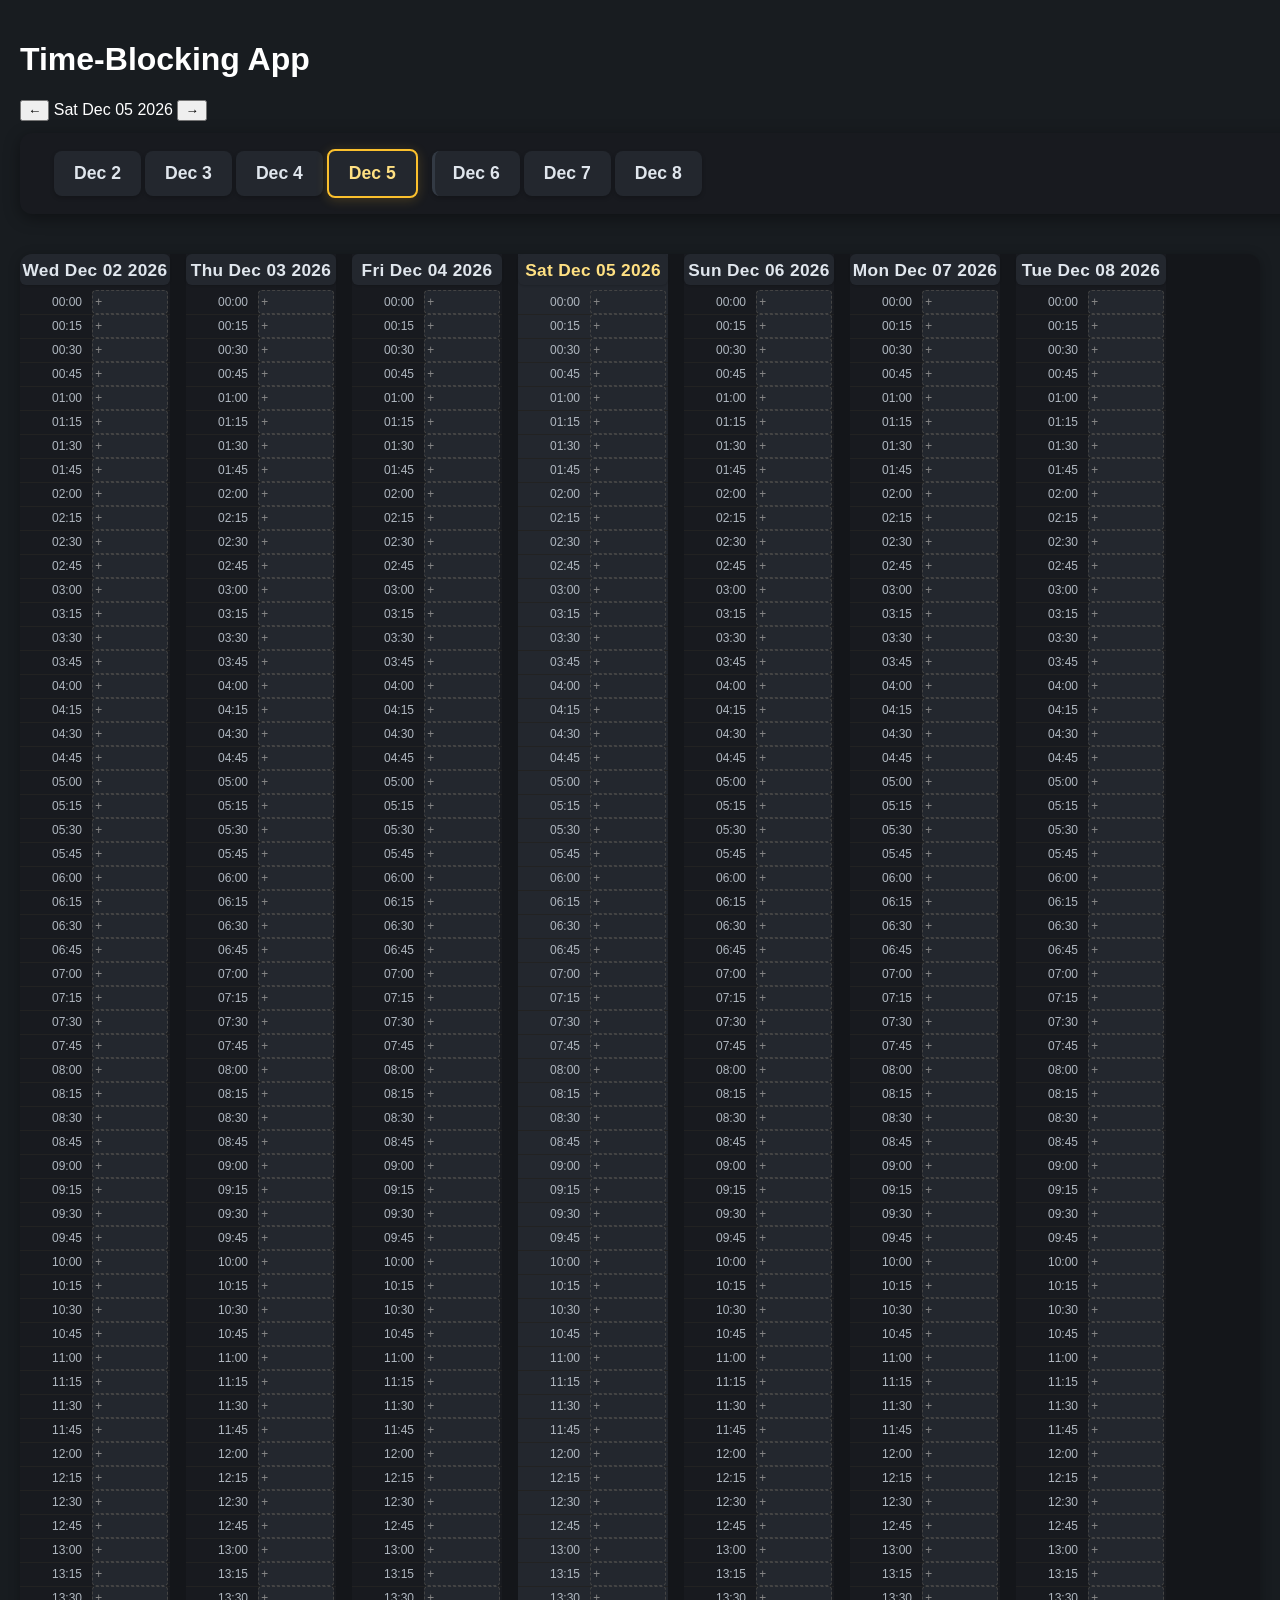
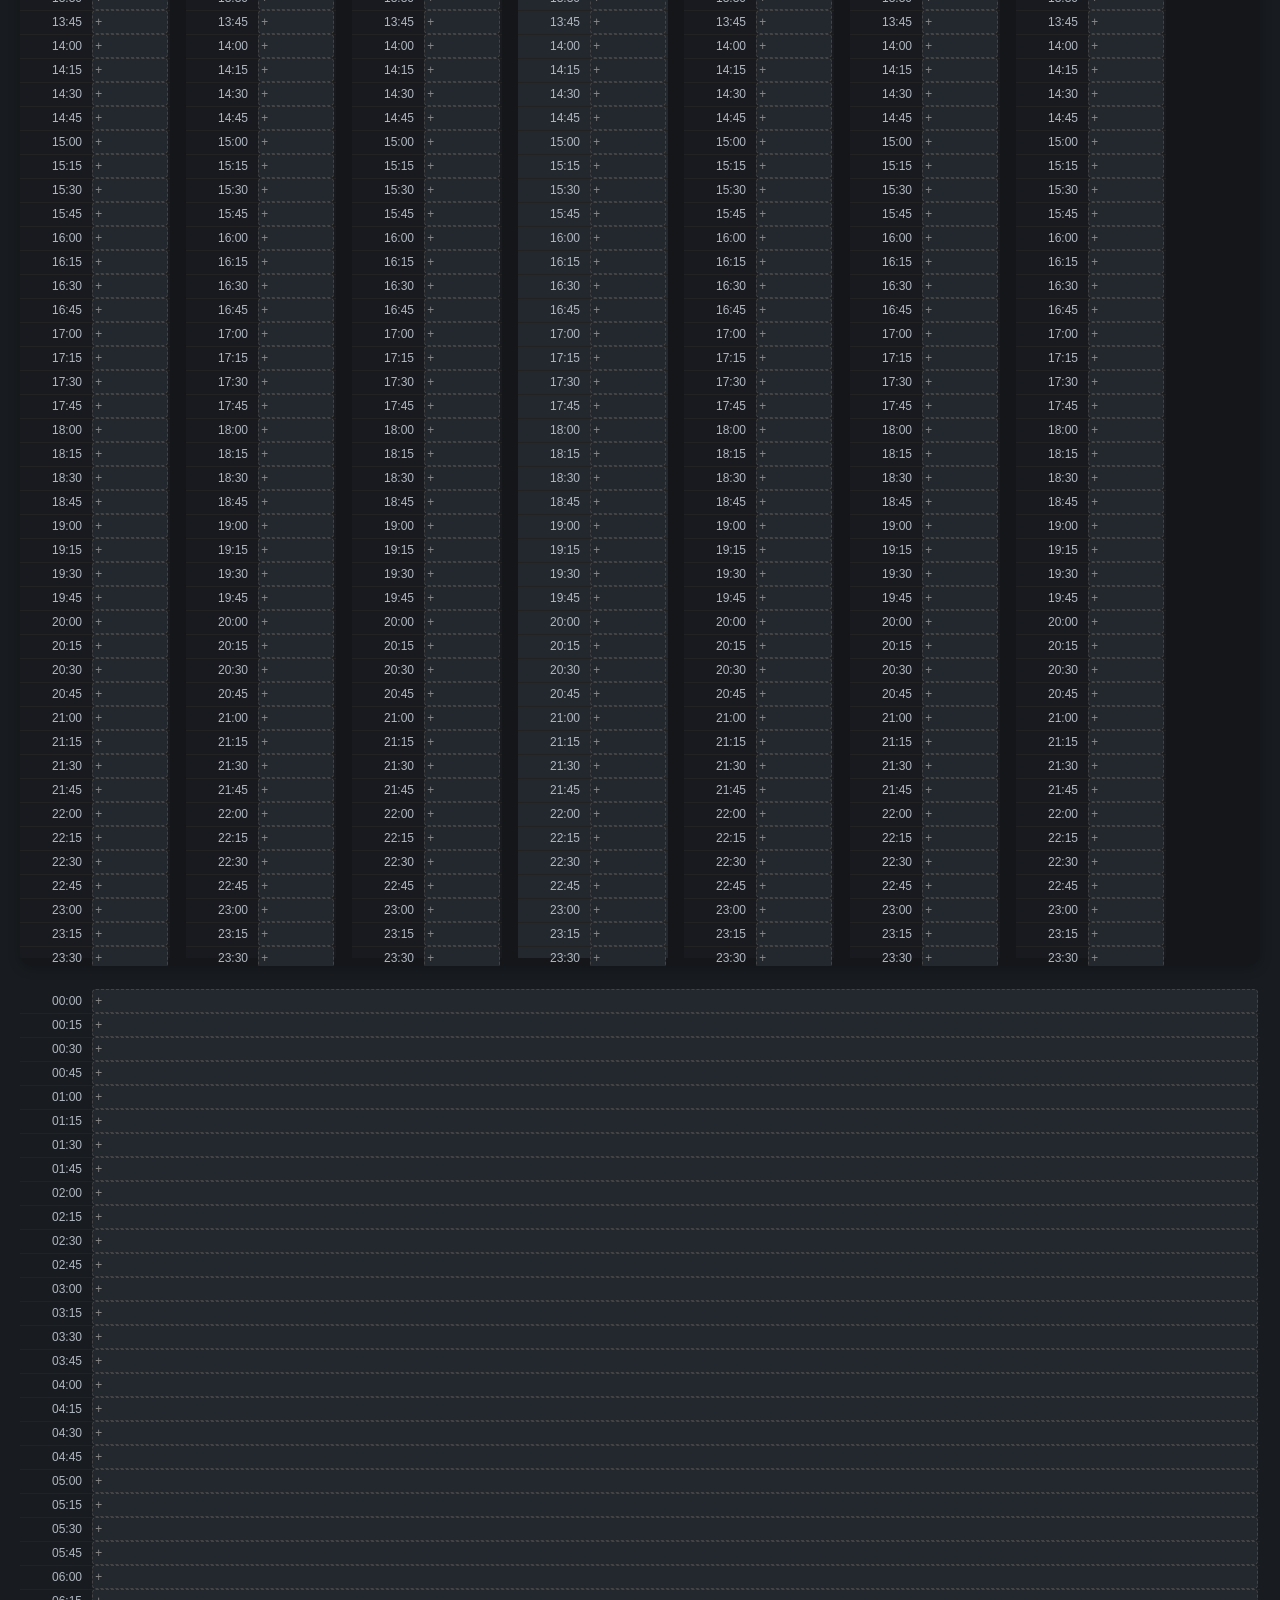
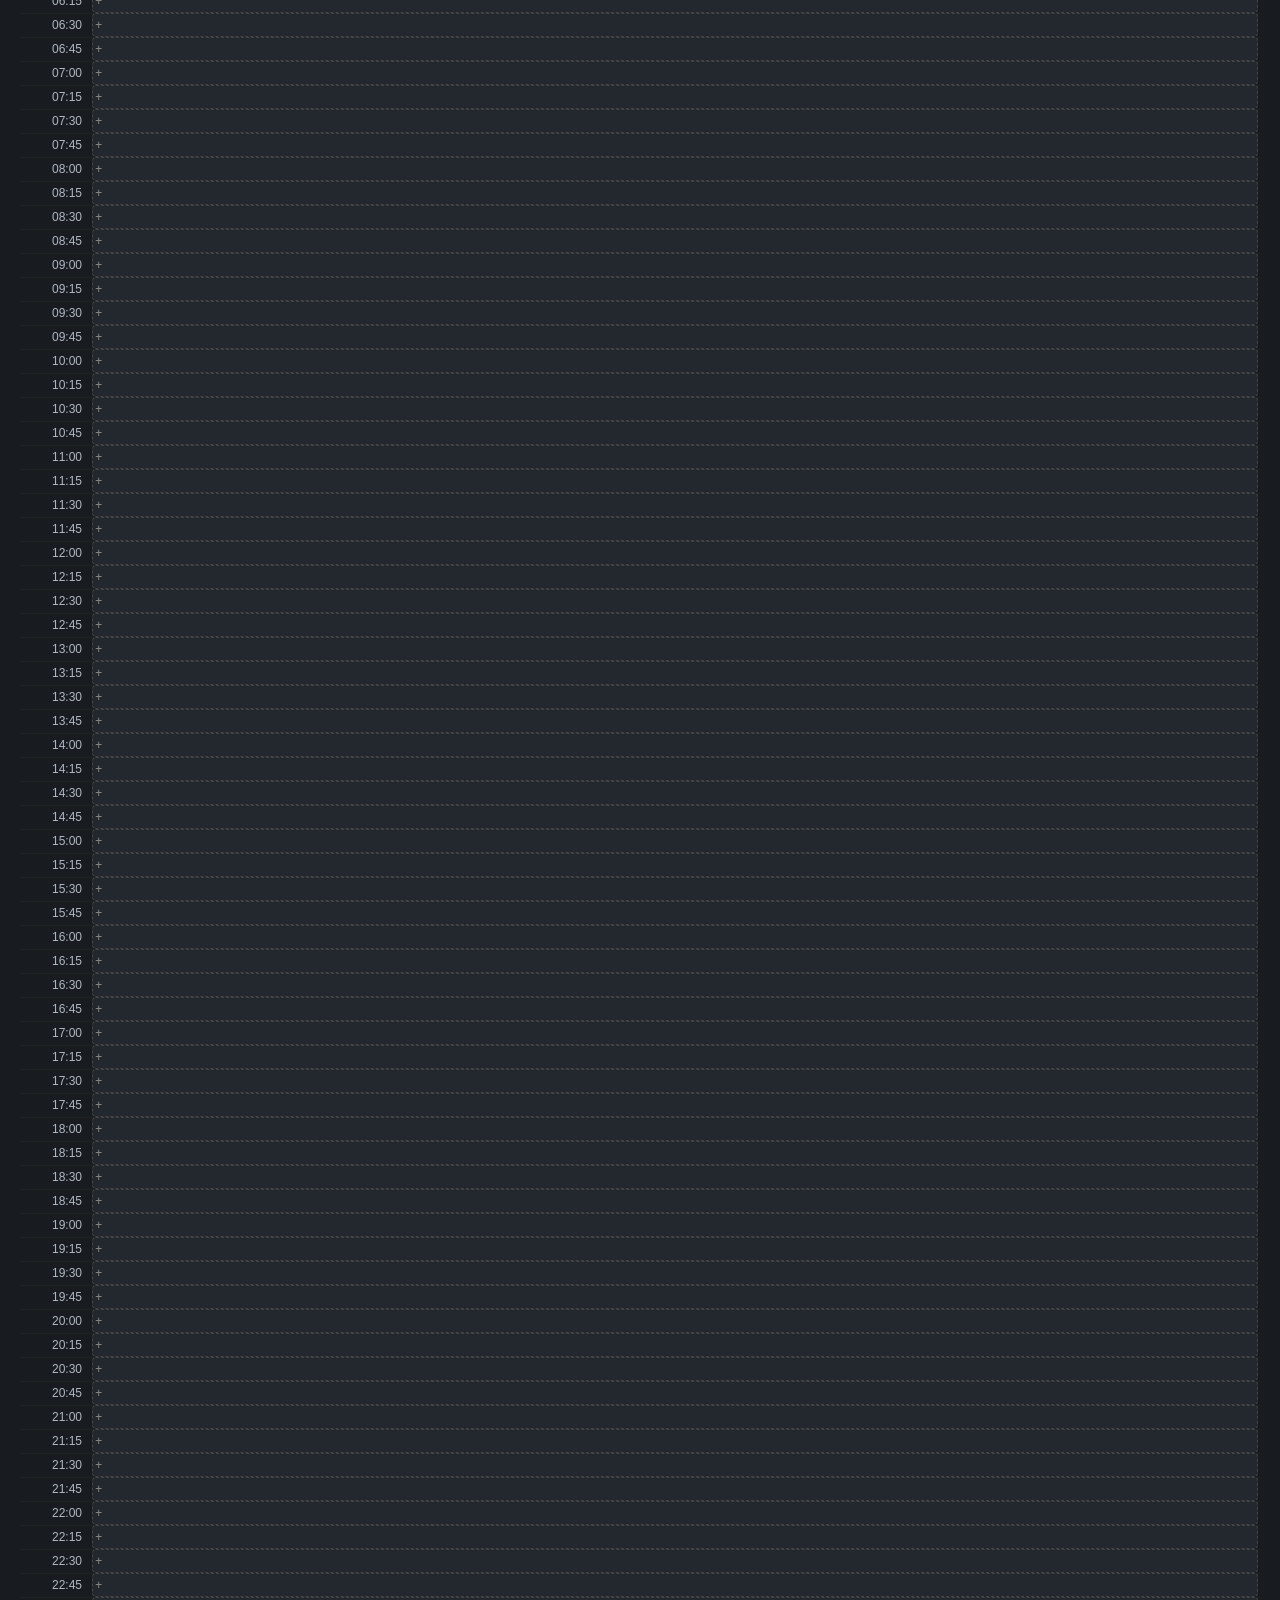
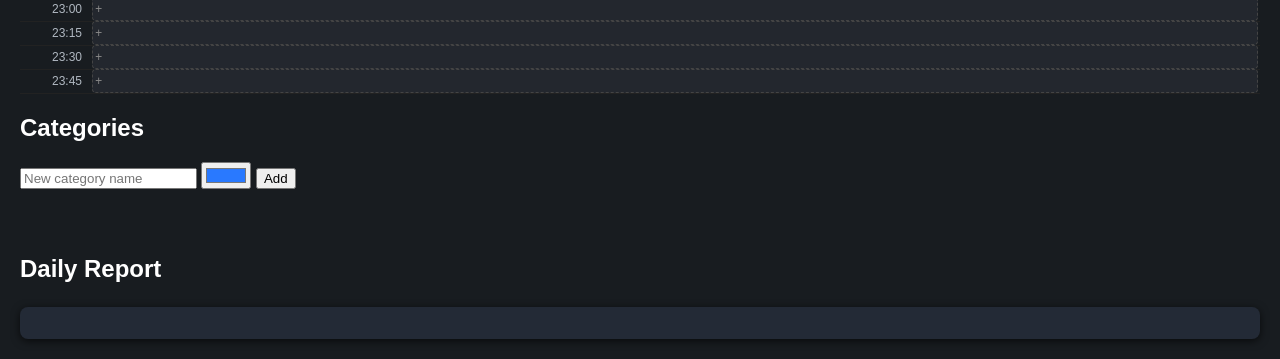
<file: index.html>
<!DOCTYPE html>
<html lang="en">
<head>
  <meta charset="UTF-8" />
  <meta name="viewport" content="width=device-width, initial-scale=1.0"/>
  <title>Time-Blocking App</title>
  <link rel="stylesheet" href="css/style.css" />
</head>
<body>
  <div class="container">
    <h1>Time-Blocking App</h1>
    <div class="date-nav">
      <button id="prevDay">&#8592;</button>
      <span id="currentDate"></span>
      <button id="nextDay">&#8594;</button>
    </div>
    <div class="date-strip" id="dateStrip"></div>
      <div class="calendar-container" id="calendarContainer"></div>
      <div class="multi-day-grid-container" id="multiDayGrid"></div>
      <div class="grid-container" id="timeGrid"></div>
    <div class="category-manager" id="categoryManager">
      <h2>Categories</h2>
      <form id="categoryForm">
        <input type="text" id="newCategoryName" placeholder="New category name" />
        <input type="color" id="newCategoryColor" value="#2979FF" />
        <button type="submit">Add</button>
      </form>
      <ul id="categoryList"></ul>
    </div>
    <div class="report" id="reportContainer">
      <h2>Daily Report</h2>
      <ul id="reportList"></ul>
    </div>
  </div>
  <script src="js/storage.js"></script>
  <script src="js/main.js"></script>
</body>
</html>
</file>
<file: css/style.css>
@media (prefers-color-scheme: dark) {
  .grid-block.task .resize-handle:before,
  .grid-block.task .resize-handle:after {
    background: #fff8;
  }
}
@media (pointer: coarse) {
  .grid-block.task .resize-handle {
    height: 16px;
    min-height: 16px;
  }
}
.grid-block.task .resize-handle:after {
  content: '';
  display: block;
  margin: 1px auto 0 auto;
  width: 24px;
  height: 2px;
  border-radius: 1px;
  background: #fff3;
}
.grid-block.task .resize-handle:before {
  content: '';
  display: block;
  margin: 2px auto 0 auto;
  width: 32px;
  height: 2px;
  border-radius: 1px;
  background: #fff6;
}
.grid-block.task .resize-handle:hover {
  opacity: 1;
  background: linear-gradient(to bottom, #2979FF66, #2979FF);
}
.grid-block.task .resize-handle:active {
  background: linear-gradient(to bottom, #2979FF99, #2979FF);
  opacity: 1;
}
.grid-block.task .resize-handle {
  pointer-events: auto;
  width: 100%;
  min-height: 6px;
}
.grid-block.resizing {
  box-shadow: 0 0 0 2px #FFD600;
  z-index: 30;
}
.resize-handle {
  position: absolute;
  left: 0;
  right: 0;
  bottom: 0;
  height: 6px;
  cursor: ns-resize;
  background: linear-gradient(to bottom, #2979FF33, #2979FF99);
  border-radius: 0 0 4px 4px;
  z-index: 20;
  opacity: 0.7;
  transition: opacity 0.15s;
}
.grid-block.task:hover .resize-handle {
  opacity: 1;
}
.grid-block.task.resizing {
  box-shadow: 0 0 0 2px #2979FF99;
}
/* --- Cleaned and deduplicated advanced grid, overlay, dark theme, dropdown, and responsive styles for time-blocking app --- */

body {
  background: #181c23;
  color: #fff;
  font-family: 'Segoe UI', Arial, sans-serif;
  margin: 0;
  padding: 0;
}

.day-grid-container {
  display: flex;
  flex-direction: row;
  width: 100%;
  min-width: 400px;
  margin-top: 24px;
}

.day-grid-column {
  display: flex;
  flex-direction: column;
  background: #232a36;
  border-radius: 8px;
  box-shadow: 0 2px 8px #000a;
  margin: 0 8px;
  min-width: 220px;
  padding-bottom: 8px;
}

.grid-row {
  display: flex;
  flex-direction: row;
  align-items: center;
  width: 100%;
  height: 24px;
  border-bottom: 1px solid #222;
}

.grid-time {
  color: #b0b8c9;
  text-align: right;
  padding-right: 8px;
  width: 48px;
  font-size: 11px;
  user-select: none;
}

.grid-block {
  background: #232a36;
  color: #fff;
  border: 1px solid #2c3442;
  border-radius: 4px;
  margin-left: 2px;
  margin-right: 2px;
  min-width: 120px;
  transition: background 0.2s, color 0.2s;
  cursor: pointer;
  overflow: hidden;
  text-overflow: ellipsis;
  white-space: nowrap;
}

.grid-block.task {
  border: 1.5px solid #2979FF;
  font-weight: 500;
  box-shadow: 0 1px 4px #0004;
}

.grid-block.add-task {
  color: #b0b8c9;
  background: #232a36;
  border: 1px dashed #444;
  font-style: italic;
  cursor: pointer;
  transition: background 0.2s, color 0.2s;
}
.grid-block.add-task:hover {
  background: #22304a;
  color: #fff;
}

.calendar {
  background: #232a36;
  border-radius: 8px;
  box-shadow: 0 2px 8px #000a;
  padding: 16px 24px;
  margin: 24px auto 0 auto;
  width: fit-content;
}
.calendar-header {
  font-size: 1.2em;
  font-weight: 600;
  margin-bottom: 8px;
  color: #fff;
  text-align: center;
  cursor: pointer;
}
.calendar-days-row {
  display: flex;
  justify-content: space-between;
  margin-bottom: 4px;
}
.calendar-day-label {
  flex: 1;
  text-align: center;
  color: #b0b8c9;
  font-size: 0.95em;
}
.calendar-grid {
  display: grid;
  grid-template-columns: repeat(7, 32px);
  gap: 2px;
}
.calendar-cell {
  width: 32px;
  height: 32px;
  display: flex;
  align-items: center;
  justify-content: center;
  border-radius: 4px;
  color: #b0b8c9;
  background: none;
  cursor: pointer;
  transition: background 0.2s, color 0.2s;
}
.calendar-cell.active {
  background: #2979FF;
  color: #fff;
}
.calendar-cell.today {
  border: 1.5px solid #FBC02D;
}
.calendar-cell.empty {
  background: none;
  cursor: default;
}

.date-btn {
  background: #232a36;
  color: #b0b8c9;
  border: 1px solid #2c3442;
  border-radius: 6px;
  padding: 8px 12px;
  margin-right: 4px;
  font-size: 1em;
  cursor: pointer;
  transition: background 0.2s, color 0.2s, border 0.2s;
}
.date-btn.active {
  background: #2979FF;
  color: #fff;
  border: 1.5px solid #2979FF;
}
.date-btn.today {
  border: 1.5px solid #FBC02D;
}
.date-btn.sunday-separator {
  border-left: 2px solid #444;
}

#reportList {
  background: #232a36;
  border-radius: 8px;
  box-shadow: 0 2px 8px #000a;
  margin: 24px 0 0 0;
  padding: 16px 24px;
  color: #fff;
  min-width: 220px;
  list-style: none;
}

/* Responsive */
@media (max-width: 900px) {
  .day-grid-container {
    flex-direction: column;
    min-width: unset;
  }
  .calendar {
    width: 100%;
    min-width: unset;
    padding: 8px 4px;
  }
}
/* --- Cleaned and deduplicated advanced grid, overlay, dark theme, dropdown, and responsive styles for time-blocking app --- */

body {
  margin: 0;
  font-family: Arial, sans-serif;
  background-color: #181c20;
  color: #fff;
}

.block-category-dropdown {
  background: #23272e;
  color: #e0e6ed;
  border: 1px solid #444;
  border-radius: 4px;
  padding: 0 4px;
  height: 22px;
  font-size: 12px;
  outline: none;
}

/* Multi-day grid container and day column */
.multi-day-grid-container {
  position: relative;
  display: flex;
  overflow-x: auto;
  gap: 16px;
  min-width: 1200px;
  width: 100%;
  max-width: none;
  height: calc(24px * 96);
  min-height: calc(24px * 96);
  align-items: stretch;
  background: #14161a;
  border-radius: 12px;
  box-shadow: 0 2px 12px #0004;
  margin-bottom: 24px;
  padding-bottom: 8px;
}
.day-grid-column {
  min-width: 180px;
  max-width: 260px;
  width: 220px;
  height: 100%;
  display: flex;
  flex-direction: column;
  background: #181a1f;
  border: none;
  margin: 0;
  padding: 0;
  border-radius: 0;
  box-shadow: none;
  position: relative;
  transition: background 0.2s;
  flex-shrink: 0;
}
.day-grid-column.active-day {
  background: #1a2333;
}
.day-grid-column.today-day {
  background: #23272e;
}
.day-grid-column.past-day {
  background: #14161a !important;
  border-color: #23272e !important;
  opacity: 0.85;
}
.day-grid-column.future-day {
  background: #181a1f !important;
  border-color: #23272e !important;
  color: #b0b8c1 !important;
  opacity: 0.95;
}

.today-overlay {
  position: absolute;
  top: 0;
  left: 0;
  right: 0;
  bottom: 0;
  width: 100%;
  height: 100%;
  background: rgba(40, 80, 160, 0.18);
  box-shadow: inset 0 0 0 3px #FFD600, 0 0 0 2px #2979FF44;
  pointer-events: none;
  z-index: -1;
  margin: 0;
  padding: 0;
}

.grid-row {
  display: flex;
  align-items: center;
  margin: 0;
  padding: 0;
  background: none;
  height: 24px;
  min-height: 24px;
  box-sizing: border-box;
}

.grid-time {
  width: 60px;
  min-width: 60px;
  max-width: 60px;
  font-size: 12px;
  color: #b0b8c1;
  text-align: right;
  margin-right: 6px;
  background: none;
  padding: 0 2px;
  line-height: 24px;
  height: 24px;
  white-space: nowrap;
  overflow: visible;
  text-overflow: unset;
}

.grid-block {
  outline: none;
  min-height: 24px;
  height: 24px;
  width: calc(100% - 60px);
  min-width: 60px;
  max-width: 100%;
  font-size: 12px;
  line-height: 24px;
  box-sizing: border-box;
  display: flex;
  align-items: center;
  white-space: nowrap;
  overflow: visible;
  text-overflow: unset;
  padding: 0 2px;
  background-color: #2e2e2e;
  cursor: pointer;
  transition: background 0.2s, color 0.2s, min-height 0.2s, height 0.2s;
}

/* Expanded (tall) block for multi-slot/expanded tasks */
.grid-block.expanded {
  min-height: 48px;
  height: auto;
  line-height: 1.4;
  white-space: normal;
  align-items: flex-start;
  padding-top: 4px;
  padding-bottom: 4px;
}
.grid-block.task {
  color: #7ecbff;
  font-weight: 500;
  background: #22304a !important;
  border: 1.5px solid #2979FF !important;
  box-shadow: 0 1px 4px #2979ff22;
  /* Allow expansion for multi-slot tasks */
  white-space: normal;
  word-break: break-word;
  position: relative;
}
.grid-block.add-task {
  color: #888;
  background: #23272e !important;
  border: 1px dashed #444 !important;
  min-height: 24px;
  height: 24px;
  display: flex;
  align-items: center;
  justify-content: flex-start;
}
.grid-block.drag-over {
  outline: 2px dashed #2979FF !important;
  background: #e3f0ff !important;
  color: #2979FF !important;
  z-index: 10;
}
.grid-block:hover, .grid-block:focus, .grid-block.drag-over {
  background: #23272e !important;
  color: #7ecbff !important;
  border-color: #2979FF !important;
  z-index: 2;
}
.grid-block.add-task:hover, .grid-block.add-task:focus {
  background: #23272e !important;
  color: #7ecbff;
  border-color: #2979FF !important;
  z-index: 2;
}

.day-label {
  font-weight: bold;
  text-align: center;
  margin-bottom: 6px;
  color: #e0e6ed;
  background: #23272e;
  border-radius: 6px;
  padding: 6px 0 4px 0;
  font-size: 1.08em;
  letter-spacing: 0.02em;
  box-shadow: 0 1px 2px #0002;
}
.day-grid-column.active-day .day-label {
  background: #22304a;
  color: #7ecbff;
}
.day-grid-column.today-day .day-label {
  background: #23272e;
  color: #ffe082;
}

/* Calendar styles */
.calendar-container {
  display: flex;
  justify-content: center;
  margin-bottom: 16px;
  /* allow horizontal scrolling so the entire calendar is always accessible */
  overflow-x: auto;
}
.calendar {
  background: #181a1f;
  border-radius: 8px;
  box-shadow: 0 2px 8px #0003;
  padding: 12px 18px 18px 18px;
  min-width: 320px;
  /* keep width constrained to its content and fit smaller viewports */
  width: fit-content;
  max-width: 100%;
}
.calendar-header {
  text-align: center;
  font-weight: bold;
  margin-bottom: 8px;
}
.calendar-days-row {
  display: flex;
  justify-content: space-between;
  font-size: 1.08em;
  color: #b0b8c1;
  margin-bottom: 4px;
  background: #181a1f;
  border-radius: 8px 8px 0 0;
  padding: 8px 0 8px 0;
  box-shadow: 0 1px 4px #0003;
  border-bottom: 1px solid #23272e;
}
.calendar-day-label {
  width: 40px;
  text-align: center;
  font-weight: 600;
  color: #b0b8c1;
  letter-spacing: 0.5px;
  background: #181a1f;
  border-radius: 6px;
  margin: 0 2px;
  cursor: pointer;
  transition: background 0.18s, color 0.18s;
  outline: none;
}
.calendar-day-label:hover, .calendar-day-label:focus {
  background: #23272e;
  color: #7ecbff;
}
.calendar-grid {
  display: flex;
  flex-wrap: wrap;
  gap: 2px;
}

/* Date strip styles */
.date-strip {
  display: flex;
  justify-content: flex-start;
  align-items: center;
  margin: 12px 0 24px 0;
  gap: 0;
  background: #181a1f !important;
  border-radius: 12px;
  padding: 16px 32px;
  box-shadow: 0 4px 16px #0006;
  min-width: 1200px;
  overflow-x: auto;
  width: 100%;
  scrollbar-color: #23272e #181a1f;
  scrollbar-width: thin;
  position: relative;
}
.date-btn {
  border: none;
  background: #23272e !important;
  color: #e0e6ed !important;
  padding: 12px 20px;
  border-radius: 8px;
  cursor: pointer;
  font-weight: 700;
  font-size: 1.1rem;
  margin: 0 2px;
  min-width: 70px;
  min-height: 40px;
  transition: background 0.2s, color 0.2s, border 0.2s, box-shadow 0.2s;
  outline: none;
  box-shadow: 0 2px 4px #0003;
  position: relative;
}
.date-btn.active {
  background: #22304a !important;
  color: #7ecbff !important;
  border: 2px solid #2979FF !important;
  box-shadow: 0 2px 12px #2979ff33;
  z-index: 2;
}
.date-btn.today {
  border: 2px solid #FBC02D !important;
  font-weight: bold;
  color: #ffe082 !important;
  background: #23272e !important;
  box-shadow: 0 2px 12px #FBC02D33;
  z-index: 3;
}
.date-btn.sunday-separator {
  border-left: 3px solid #333a44 !important;
  margin-left: 12px !important;
  padding-left: 18px !important;
}
.date-btn:focus {
  outline: 2px solid #2979FF;
}

/* Drag-and-drop feedback for grid blocks */
.grid-block.drag-over {
  outline: 2px dashed #2979FF;
  background: #e3f0ff;
  color: #fff;
}

/* Category manager tweaks for drag */
.category-manager ul li[draggable="true"] {
  cursor: grab;
  user-select: none;
}

.container {
  display: flex;
  flex-direction: column;
  align-items: stretch;
  padding: 20px;
  width: 100vw;
  min-height: 100vh;
  box-sizing: border-box;
}
.grid-container {
  display: block;
  width: 100%;
  max-width: none;
  min-height: 80vh;
  background: none;
  padding: 0;
  margin: 0 auto;
}

.report {
  margin-top: 30px;
}

/* Responsive adjustments */
@media (max-width: 1600px) {
  .multi-day-grid-container {
    min-width: 900px;
  }
  .day-grid-column {
    min-width: 120px;
    width: 150px;
    max-width: 180px;
  }
}
@media (max-width: 1000px) {
  .multi-day-grid-container {
    min-width: 600px;
  }
  .day-grid-column {
    min-width: 80px;
    width: 100px;
    max-width: 120px;
  }
}
</file>
